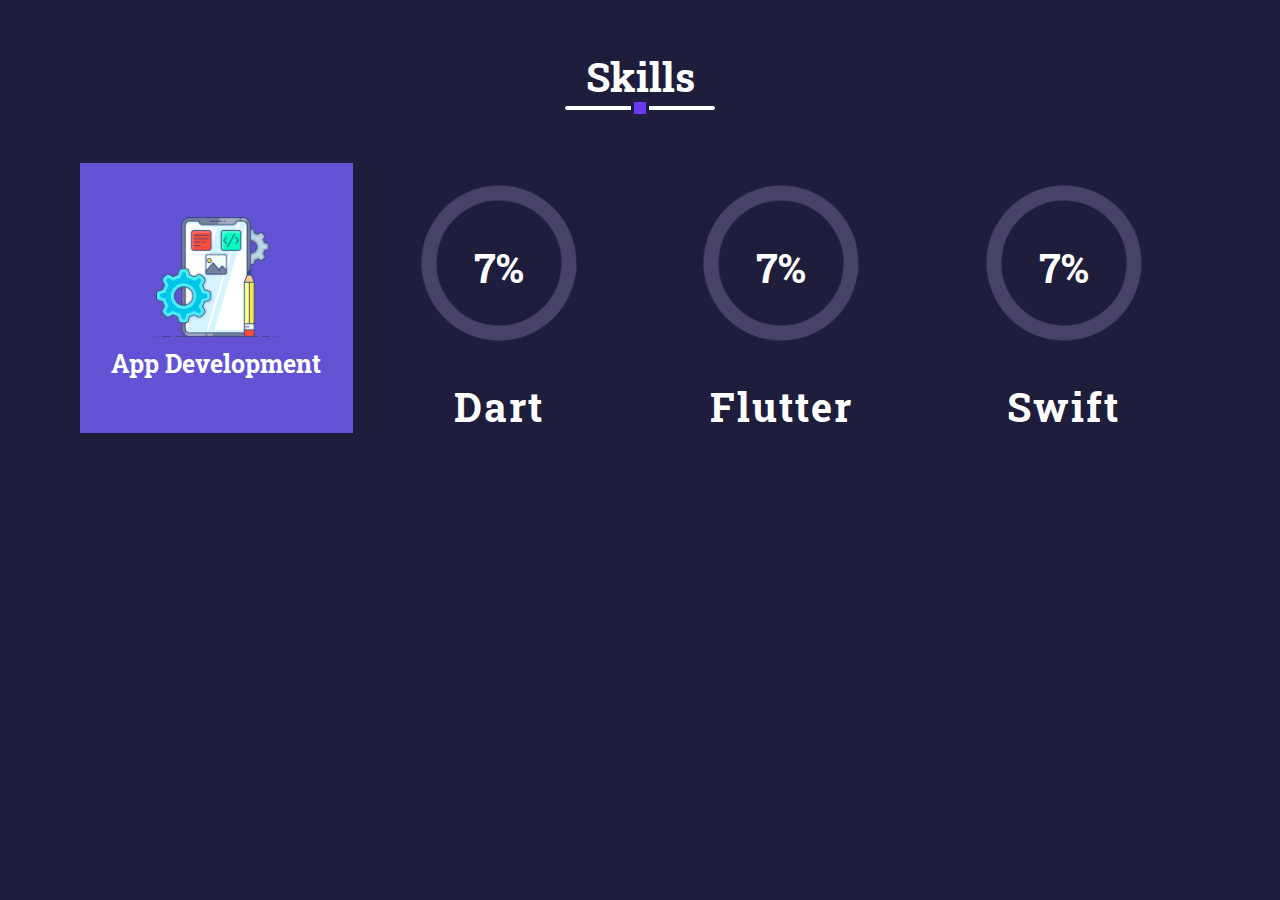
<file: modern-skills-section/index.html>
<!DOCTYPE html>
<html lang="en">

  <head>
    <meta charset="UTF-8" />
    <meta http-equiv="X-UA-Compatible" content="IE=edge" />
    <meta name="viewport" content="width=device-width, initial-scale=1.0" />
    <title>Document</title>
    <link rel="stylesheet" href="style.css" />
  </head>

  <body>
    <section id="skills">
      <div class="container">
        <h1 class="section-heading">Skills</h1>
      </div>
      <div class="container">
        <div class="progress_container">
          <div class="box">
            <img src="app-development.png" alt="App" />
            <h5 class="item-heading">App Development</h5>
          </div>
          <div class="box">
            <div class="skill">
              <svg>
                <circle cx="100" cy="100" r="70"></circle>
                <circle
                  cx="100"
                  cy="100"
                  r="70"
                  class="progress"
                  data-value="90"
                  data-stroke="#3574f7"
                  data-time="90"
                ></circle>
                <circle
                  cx="100"
                  cy="100"
                  r="70"
                  class="progress"
                  data-value="75"
                  data-stroke="#6a38f1"
                  data-time="90"
                ></circle>
                <circle
                  cx="100"
                  cy="100"
                  r="70"
                  class="progress"
                  data-value="60"
                  data-stroke="#00c5ea"
                  data-time="90"
                ></circle>
              </svg>
              <span class="data-progress" data-value="90"></span>
            </div>
            <strong>Dart</strong>
          </div>
          <div class="box">
            <div class="skill">
              <svg>
                <circle cx="100" cy="100" r="70"></circle>
                <circle
                  cx="100"
                  cy="100"
                  r="70"
                  class="progress"
                  data-value="80"
                  data-stroke="#6352d3"
                  data-time="80"
                ></circle>
                <circle
                  cx="100"
                  cy="100"
                  r="70"
                  class="progress"
                  data-value="65"
                  data-stroke="#3574f7"
                  data-time="80"
                ></circle>
                <circle
                  cx="100"
                  cy="100"
                  r="70"
                  class="progress"
                  data-value="50"
                  data-stroke="#1ba0fb"
                  data-time="80"
                ></circle>
              </svg>
              <span class="data-progress" data-value="80"></span>
            </div>
            <strong>Flutter</strong>
          </div>
          <div class="box">
            <div class="skill">
              <svg>
                <circle cx="100" cy="100" r="70"></circle>
                <circle
                  cx="100"
                  cy="100"
                  r="70"
                  class="progress"
                  data-value="60"
                  data-stroke="#ff7741"
                  data-time="60"
                ></circle>
                <circle
                  cx="100"
                  cy="100"
                  r="70"
                  class="progress"
                  data-value="45"
                  data-stroke="#c11c92"
                  data-time="60"
                ></circle>
                <circle
                  cx="100"
                  cy="100"
                  r="70"
                  class="progress"
                  data-value="30"
                  data-stroke="#7201d7"
                  data-time="60"
                ></circle>
              </svg>
              <span class="data-progress" data-value="60"></span>
            </div>
            <strong>Swift</strong>
          </div>
        </div>
      </div>
    </section>
    <script src="script.js"></script>
  </body>

</html>
</file>
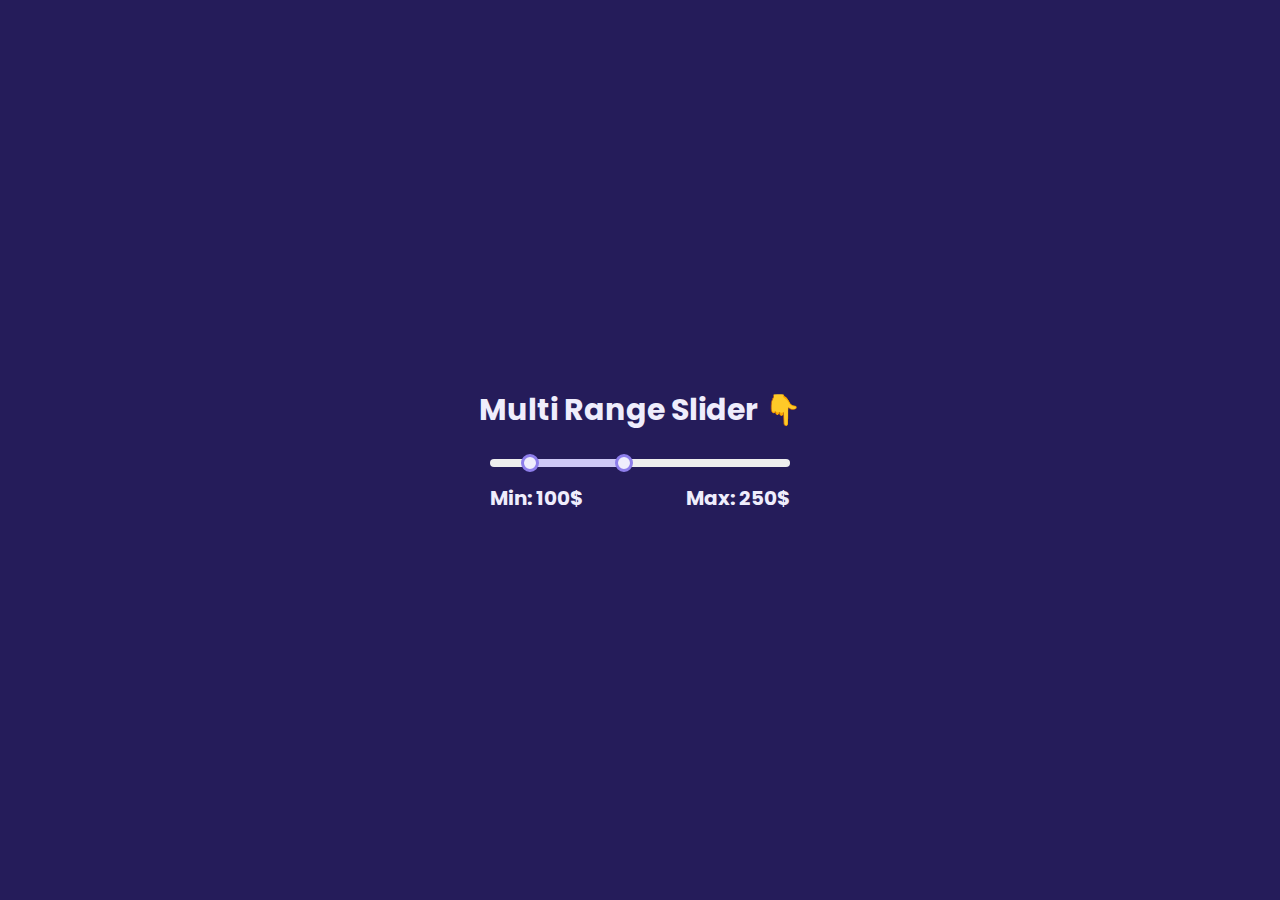
<file: multi-range-slider/index.html>
<!DOCTYPE html>
<html lang="en">

  <head>
    <meta charset="UTF-8">
    <meta http-equiv="X-UA-Compatible" content="IE=edge">
    <meta name="viewport" content="width=device-width, initial-scale=1.0">
    <title>Multi Range Slider</title>
    <link rel="stylesheet" href="style.css">
  </head>

  <body>
    <h1 class="heading">Multi Range Slider 👇</h1>
    <div class="wrapper">
      <div class="multi-range-slider">
        <input type="range" id="input-left" min="50" max="500" value="100">
        <input type="range" id="input-right" min="50" max="500" value="250">
        <div class="slider">
          <div class="track"></div>
          <div class="range"></div>
        </div>
      </div>
      <div class="price__wrapper">
        <span class="price-from">50</span>
        <span class="price-to">500</span>
      </div>
    </div>
    <script src="script.js"></script>
  </body>

</html>
</file>
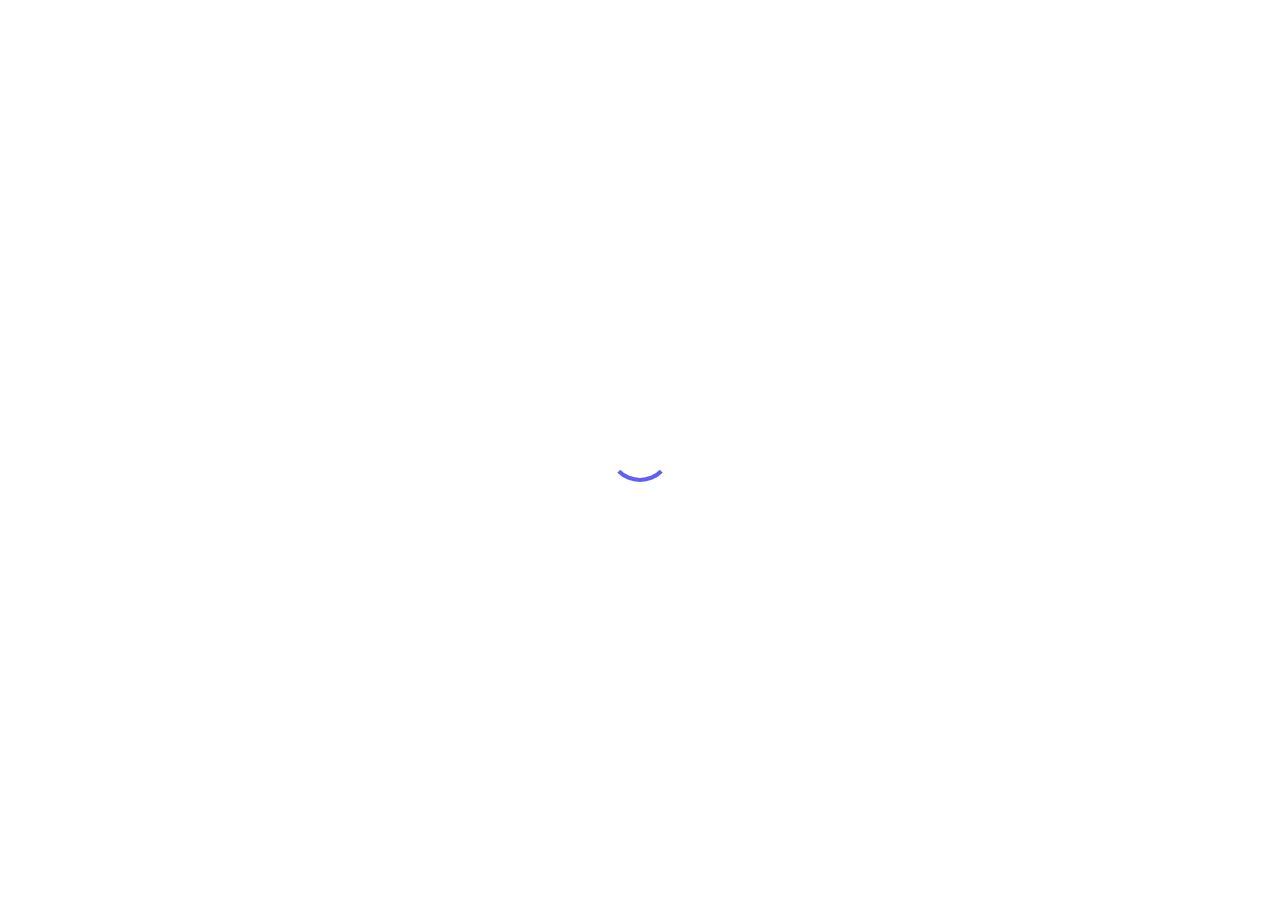
<file: New Year Countdown Timer/index.html>
<!DOCTYPE html>
<html lang="en">
  <head>
    <meta charset="UTF-8" />
    <meta http-equiv="X-UA-Compatible" content="IE=edge" />
    <meta name="viewport" content="width=device-width, initial-scale=1.0" />
    <title>New Year Countdown Timer</title>
    <link rel="stylesheet" href="style.css" />
  </head>
  <body>
    <div class="loader">
        <div class="loader-icon"></div>
    </div>
    <div class="container">
      <h1 class="heading">New Year</h1>
      <div class="timer-box">
        <div class="box">
          <h2 class="day">00</h2>
          <span>Day</span>
        </div>
        <div class="box">
          <h2 class="hour">00</h2>
          <span>Hours</span>
        </div>
        <div class="box">
          <h2 class="minutes">00</h2>
          <span>Minutes</span>
        </div>
        <div class="box">
          <h2 class="second">00</h2>
          <span>Seconds</span>
        </div>
      </div>
    </div>
    <script src="script.js"></script>
  </body>
</html>
</file>
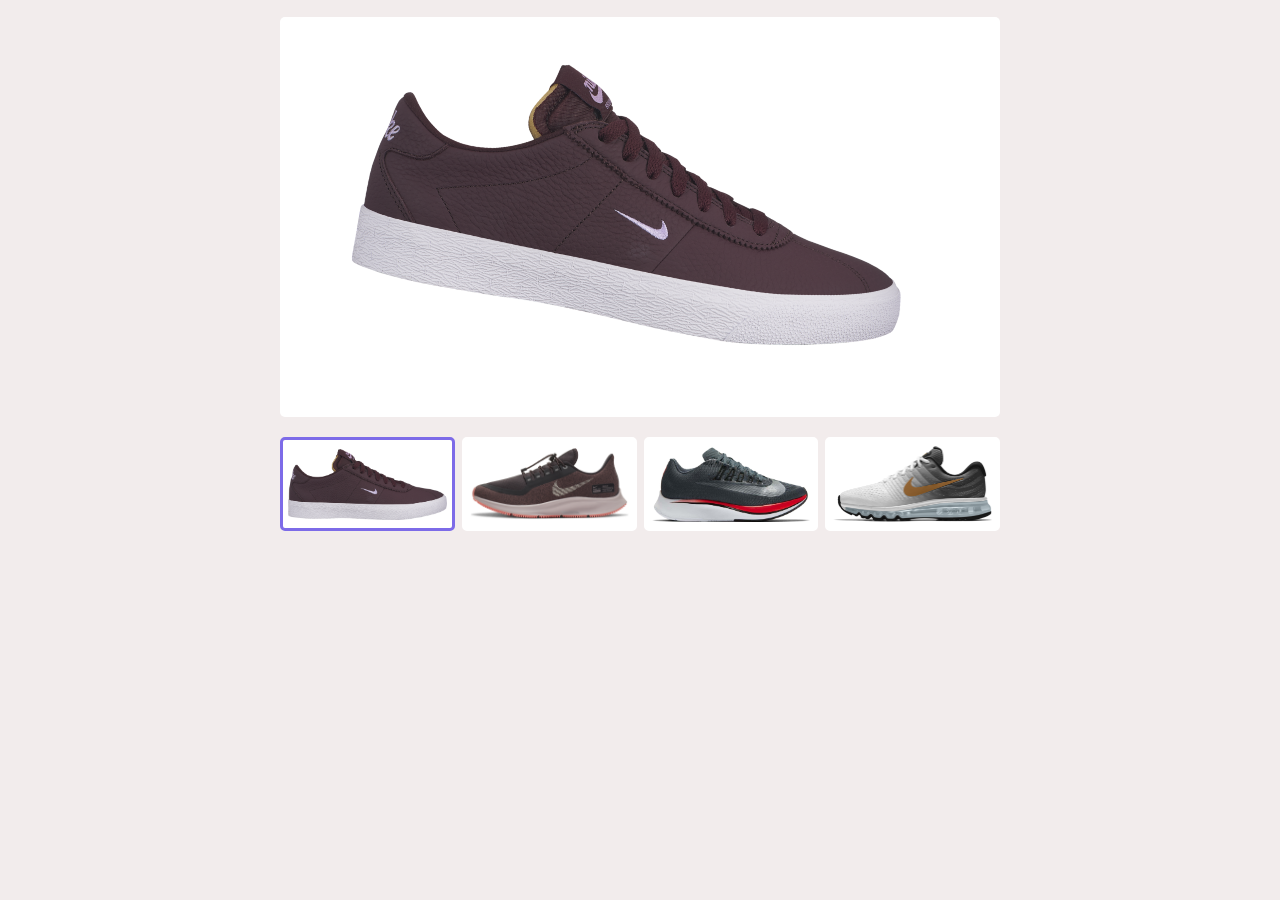
<file: product image gallery/index.html>
<!DOCTYPE html>
<html lang="en">
  <head>
    <meta charset="UTF-8" />
    <meta http-equiv="X-UA-Compatible" content="IE=edge" />
    <meta name="viewport" content="width=device-width, initial-scale=1.0" />
    <title>Product Image gallery</title>
    <link rel="stylesheet" href="style.css" />
  </head>
  <body>
    <div class="container">
      <div class="product_image_gallery">
        <div class="product-img">
          <img
            src="images/shoe-01.png"
            alt="Product Image"
            class="product-main-img"
            data-index="1"
          />
        </div>
        <div class="product-thumbnail-container">
          <div class="product-thumbnail active">
            <img
              src="images/shoe-01.png"
              alt="thumbnail Image"
              data-index="1"
            />
          </div>
          <div class="product-thumbnail">
            <img
              src="images/shoe-02.png"
              alt="thumbnail Image"
              data-index="2"
            />
          </div>
          <div class="product-thumbnail">
            <img
              src="images/shoe-03.png"
              alt="thumbnail Image"
              data-index="3"
            />
          </div>
          <div class="product-thumbnail">
            <img
              src="images/shoe-04.png"
              alt="thumbnail Image"
              data-index="4"
            />
          </div>
        </div>
      </div>
    </div>
    <script src="script.js"></script>
  </body>
</html>
</file>
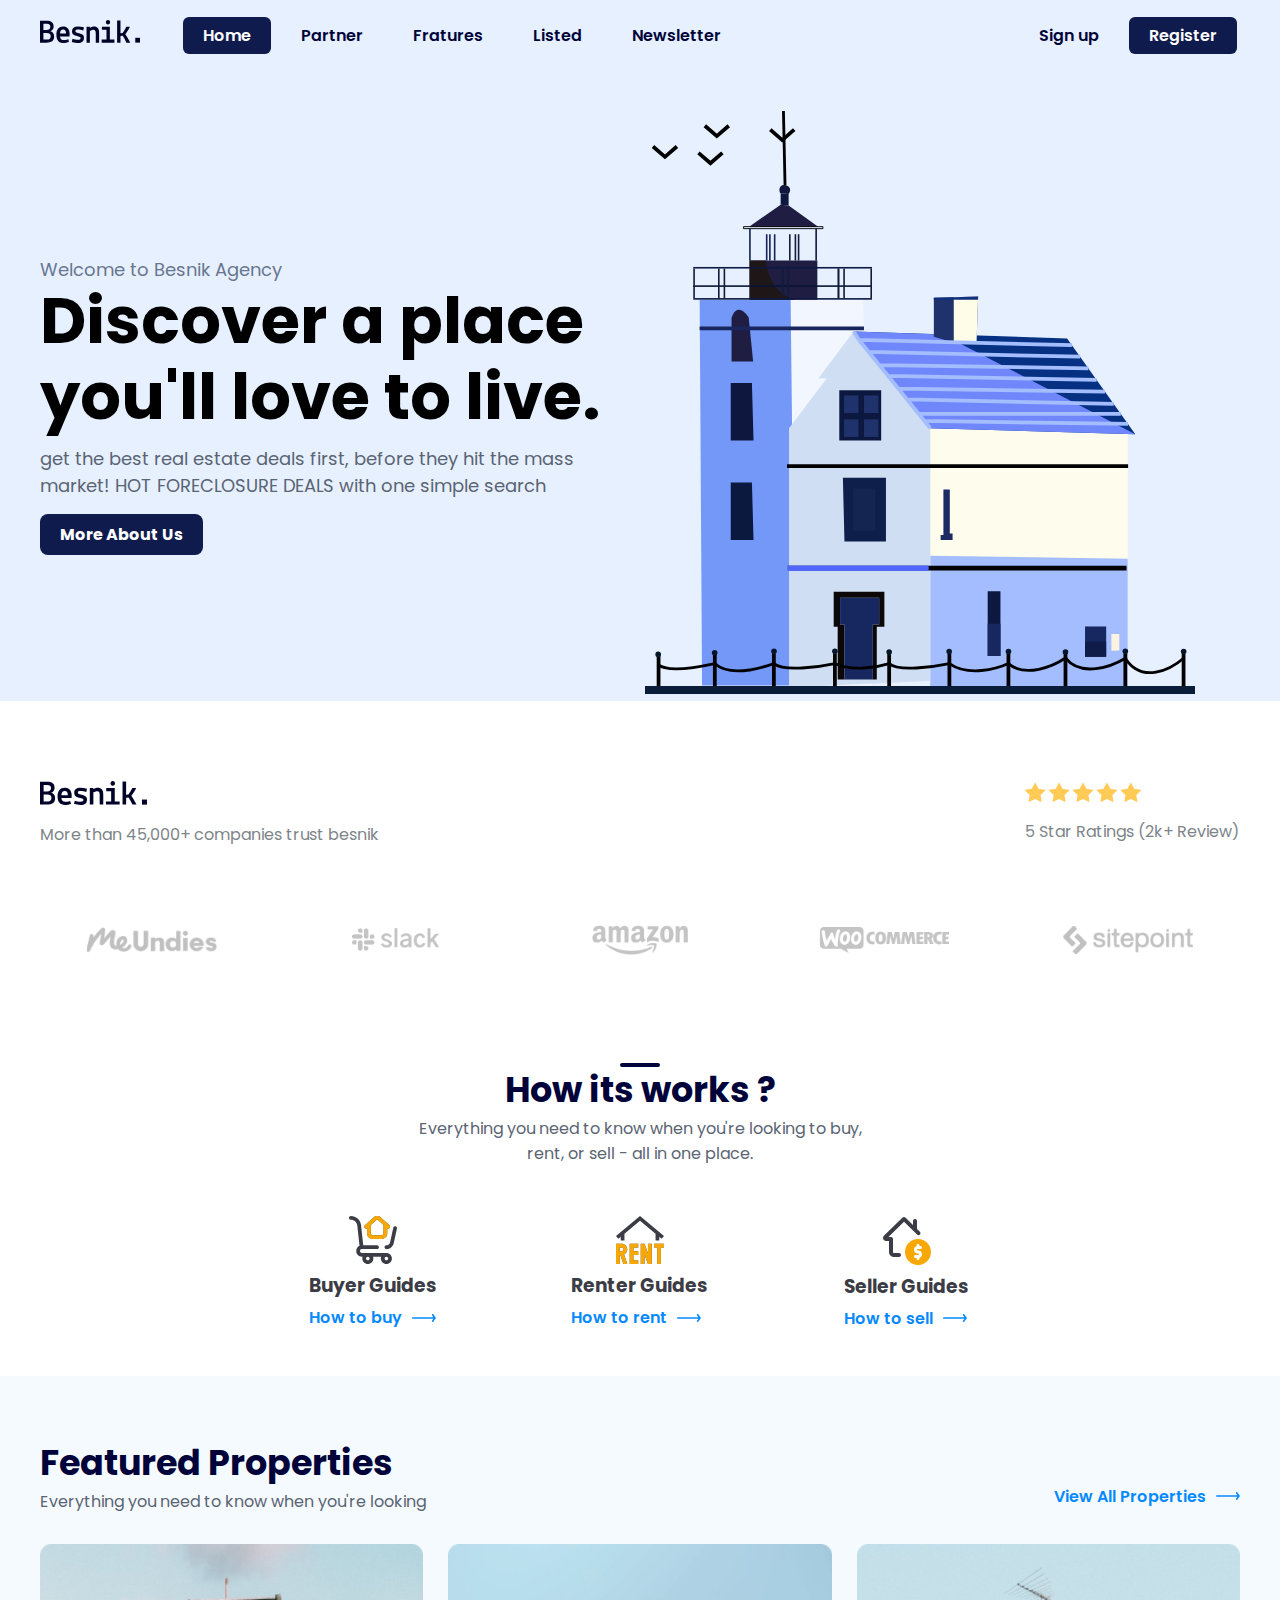
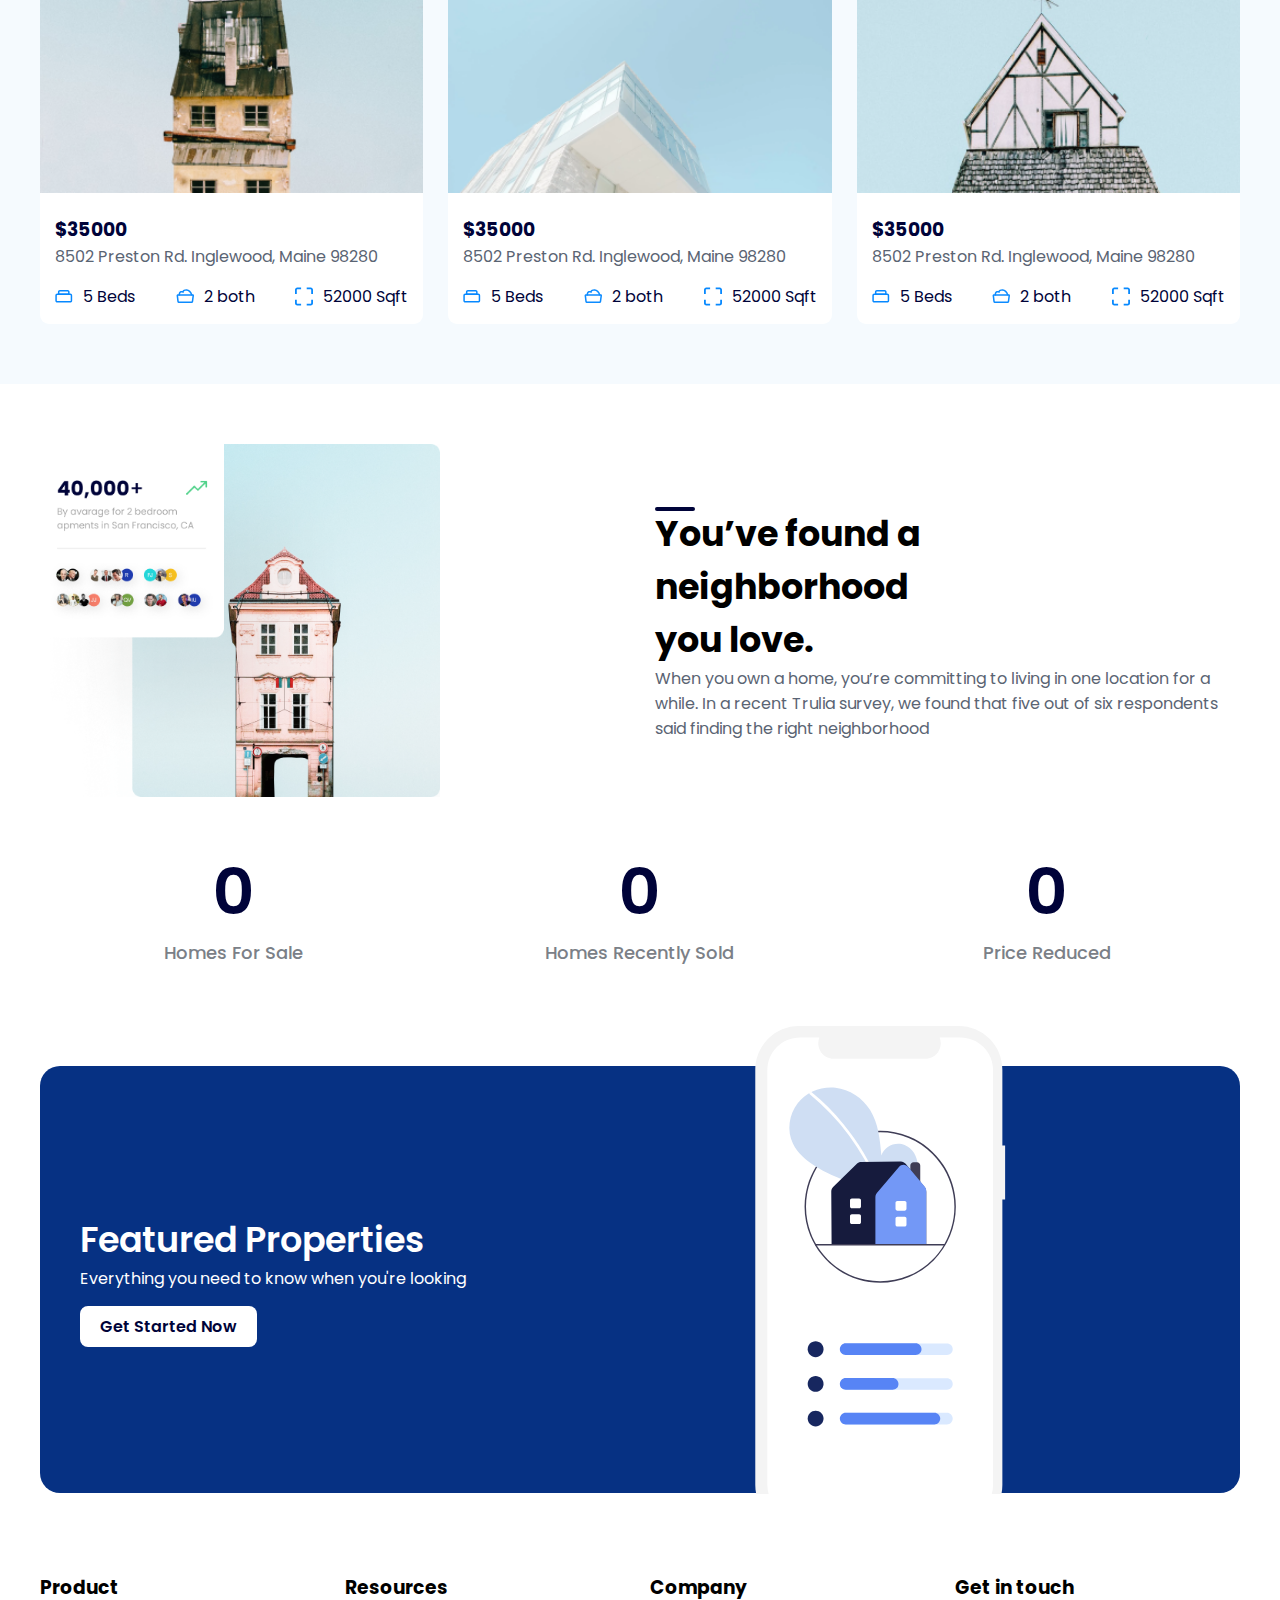
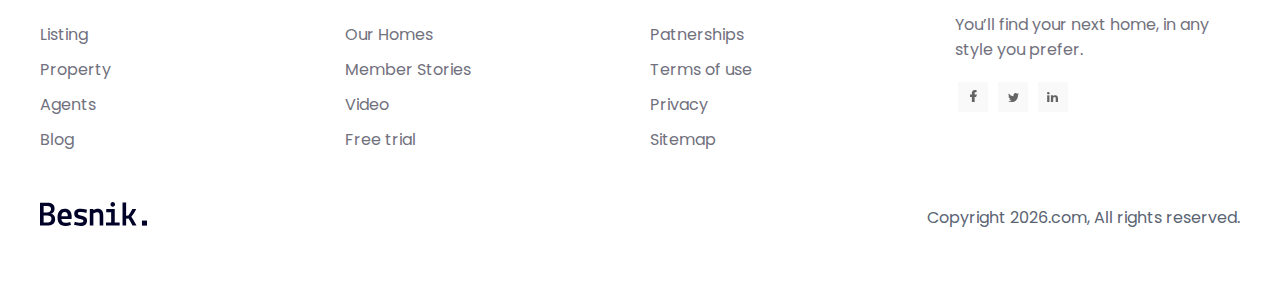
<file: real-estate/index.html>
<!DOCTYPE html>
<html lang="en">

  <head>
    <meta charset="UTF-8">
    <meta http-equiv="X-UA-Compatible" content="IE=edge">
    <meta name="viewport" content="width=device-width, initial-scale=1.0">
    <title>Besnik.</title>
    <link rel="shortcut icon" href="images/works-icon-1.svg" type="image/x-icon">
    <link rel="stylesheet" href="css/style.css">
  </head>

  <body>
    <!-- Hero-section-start -->
    <section id="hero">
      <!-- Navigation-start -->
      <header>
        <div class="container">
          <nav class="navigation">
            <a href="index.html" class="logo">
              <img src="images/logo.svg" alt="Logo">
            </a>
            <div class="mobile_menu_icon">
              <div class="mobile_menu_toggle"></div>
            </div>
            <ul class="nav_menu">
              <div class="nav_links">
                <li class="nav_list">
                  <a href="#hero" class="nav_link active">Home</a>
                </li>
                <li class="nav_list">
                  <a href="#partner" class="nav_link">Partner</a>
                </li>
                <li class="nav_list">
                  <a href="#hows-it-work" class="nav_link">Fratures</a>
                </li>
                <li class="nav_list">
                  <a href="#featured-properties" class="nav_link">Listed</a>
                </li>
                <li class="nav_list">
                  <a href="#newsletter" class="nav_link">Newsletter</a>
                </li>
              </div>
              <div class="cta_links">
                <li class="nav_list">
                  <a href="#!" class="nav_link">Sign up</a>
                </li>
                <li class="nav_list">
                  <a href="#!" class="nav_link btn-primary">Register</a>
                </li>
              </div>
            </ul>
          </nav>
        </div>
      </header>
      <!-- Navigation-end -->
      <div class="container">
        <div class="hero_container">
          <div class="hero_content">
            <span class="hero-title">Welcome to Besnik Agency</span>
            <h1 class="hero-heading">Discover a place you'll love to live.</h1>
            <p class="paragraph">
              get the best real estate deals first, before they hit the mass market! HOT FORECLOSURE DEALS with one simple search
            </p>
            <a href="#!" class="btn btn-primary">More About Us</a>
          </div>
          <div class="hero_image">
            <img src="images/hero-illustration.svg" alt="Hero Image">
          </div>
        </div>
      </div>
    </section>
    <!-- Hero-section-end -->
    <!-- partner-section-start -->
    <section id="partner">
      <div class="container">
        <div class="partner-top">
          <div class="partner-left">
            <img src="images/logo.svg" alt="Logo" class="logo">
            <p class="text-light">
              More than 45,000+ companies trust besnik
            </p>
          </div>
          <div class="partner-right">
            <img src="images/star.svg" alt="Star" class="star">
            <p class="text-light">
              5 Star Ratings (2k+ Review)
            </p>
          </div>
        </div>
        <div class="partner-bottom">
          <div>
            <img src="images/client-1.png" alt="company" class="partner-company">
          </div>
          <div>
            <img src="images/client-2.png" alt="company" class="partner-company">
          </div>
          <div>
            <img src="images/client-3.png" alt="company" class="partner-company">
          </div>
          <div>
            <img src="images/client-4.png" alt="company" class="partner-company">
          </div>
          <div>
            <img src="images/client-5.png" alt="company" class="partner-company">
          </div>
        </div>
      </div>
    </section>
    <!-- partner-section-end -->
    <!-- Hows-its-work-section-start -->
    <section id="hows-it-work">
      <div class="container">
        <div class="section-center">
          <h1 class="works-heading text-dark">How its works ?</h1>
          <p class="text-light">
            Everything you need to know when you're looking to buy, rent, or sell - all in one place.
          </p>
        </div>
      </div>
      <div class="container">
        <div class="seller-types">
          <div class="seller-type">
            <img src="images/works-icon-1.svg" alt="seller" class="seller-img">
            <h3 class="text-dark-50">
              Buyer Guides
            </h3>
            <a href="#!" class="btn-secondary">How to buy <img src="images/arrow-right.svg" alt="Arrow"></a>
          </div>
          <div class="seller-type">
            <img src="images/works-icon-2.svg" alt="seller" class="seller-img">
            <h3 class="text-dark-50">
              Renter Guides
            </h3>
            <a href="#!" class="btn-secondary">How to rent <img src="images/arrow-right.svg" alt="Arrow"></a>
          </div>
          <div class="seller-type">
            <img src="images/works-icon-3.svg" alt="seller" class="seller-img">
            <h3 class="text-dark-50">
              Seller Guides
            </h3>
            <a href="#!" class="btn-secondary">How to sell <img src="images/arrow-right.svg" alt="Arrow"></a>
          </div>
        </div>
      </div>
    </section>
    <!-- Hows-its-work-section-end -->
    <!-- Featured-Properties-section-start -->
    <section id="featured-properties">
      <div class="container">
        <div class="featured-section-top">
          <div>
            <h1 class="section-heading text-dark">Featured Properties</h1>
            <p class="text-light">
              Everything you need to know when you're looking
            </p>
          </div>
          <div>
            <a href="#!" class="btn-secondary">View All Properties <img src="images/arrow-right.svg" alt="Arrow"></a>
          </div>
        </div>
      </div>
      <div class="container">
        <div class="featured-section-bottom">
          <div class="featured-item">
            <img src="images/properties-1.png" alt="Featured" class="featured-img">
            <div class="content-wrapper">
              <h3 class="text-dark">$35000</h3>
              <p class="text-light">8502 Preston Rd. Inglewood, Maine 98280</p>
              <div class="deatils-short">
                <div>
                  <img src="images/properties-icon-1.svg" alt="Icon" class="featured-icon">
                  <p class="text-dark">5 Beds</p>
                </div>
                <div>
                  <img src="images/properties-icon-2.svg" alt="Icon" class="featured-icon">
                  <p class="text-dark">2 both</p>
                </div>
                <div>
                  <img src="images/properties-icon-3.svg" alt="Icon" class="featured-icon">
                  <p class="text-dark">52000 Sqft</p>
                </div>
              </div>
            </div>
          </div>
          <div class="featured-item">
            <img src="images/properties-2.png" alt="Featured" class="featured-img">
            <div class="content-wrapper">
              <h3 class="text-dark">$35000</h3>
              <p class="text-light">8502 Preston Rd. Inglewood, Maine 98280</p>
              <div class="deatils-short">
                <div>
                  <img src="images/properties-icon-1.svg" alt="Icon" class="featured-icon">
                  <p class="text-dark">5 Beds</p>
                </div>
                <div>
                  <img src="images/properties-icon-2.svg" alt="Icon" class="featured-icon">
                  <p class="text-dark">2 both</p>
                </div>
                <div>
                  <img src="images/properties-icon-3.svg" alt="Icon" class="featured-icon">
                  <p class="text-dark">52000 Sqft</p>
                </div>
              </div>
            </div>
          </div>
          <div class="featured-item">
            <img src="images/properties-3.png" alt="Featured" class="featured-img">
            <div class="content-wrapper">
              <h3 class="text-dark">$35000</h3>
              <p class="text-light">8502 Preston Rd. Inglewood, Maine 98280</p>
              <div class="deatils-short">
                <div>
                  <img src="images/properties-icon-1.svg" alt="Icon" class="featured-icon">
                  <p class="text-dark">5 Beds</p>
                </div>
                <div>
                  <img src="images/properties-icon-2.svg" alt="Icon" class="featured-icon">
                  <p class="text-dark">2 both</p>
                </div>
                <div>
                  <img src="images/properties-icon-3.svg" alt="Icon" class="featured-icon">
                  <p class="text-dark">52000 Sqft</p>
                </div>
              </div>
            </div>
          </div>
        </div>
      </div>
    </section>
    <!-- Featured-Properties-section-end -->
    <!-- Feature-02-section-start -->
    <section id="feature-two">
      <div class="container">
        <div class="found-container">
          <div>
            <img src="images/found.png" alt="Found">
          </div>
          <div class="found-content">
            <h1 class="section-heading">
              You’ve found a <br> neighborhood <br> you love.
            </h1>
            <p class="text-light">
              When you own a home, you’re committing to living in one location for a while. In a recent Trulia survey, we found that five out of six respondents said finding the right neighborhood
            </p>
          </div>
        </div>
        <div class="counter-container">
          <div class="counter">
            <h3 class="text-dark" data-target="2500">0</h3>
            <span class="text-dark-50">Homes For Sale</span>
          </div>
          <div class="counter">
            <h3 class="text-dark" data-target="3000">0</h3>
            <span class="text-dark-50">Homes Recently Sold</span>
          </div>
          <div class="counter">
            <h3 class="text-dark" data-target="2100">0</h3>
            <span class="text-dark-50">Price Reduced</span>
          </div>
        </div>
      </div>
    </section>
    <!-- Feature-02-section-end -->
    <!-- Newsletter-section-start -->
    <section id="newsletter">
      <div class="container">
        <div class="newsletter">
          <div class="newsletter-content">
            <h1 class="text-white">Featured Properties</h1>
            <p class="text-white">Everything you need to know when you're looking</p>
            <a href="#!" class="btn">Get Started Now</a>
          </div>
          <div class="newsletter-image">
            <img src="images/newsletter-img.svg" alt="Newsletter" class="newsletter_img">
          </div>
        </div>
      </div>
    </section>
    <!-- Newsletter-section-end -->
    <!-- Footer-section-start -->
    <section id="footer">
      <div class="container">
        <div class="footer-container">
          <div class="footer-item">
            <h3 class="footer-heading">Product</h3>
            <ul class="footer-links">
              <li>
                <a href="#!" class="footer-link">Listing</a>
              </li>
              <li>
                <a href="#!" class="footer-link">Property</a>
              </li>
              <li>
                <a href="#!" class="footer-link">Agents</a>
              </li>
              <li>
                <a href="#!" class="footer-link">Blog</a>
              </li>
            </ul>
          </div>
          <div class="footer-item">
            <h3 class="footer-heading">Resources</h3>
            <ul class="footer-links">
              <li>
                <a href="#!" class="footer-link">Our Homes</a>
              </li>
              <li>
                <a href="#!" class="footer-link">Member Stories</a>
              </li>
              <li>
                <a href="#!" class="footer-link">Video</a>
              </li>
              <li>
                <a href="#!" class="footer-link">Free trial</a>
              </li>
            </ul>
          </div>
          <div class="footer-item">
            <h3 class="footer-heading">Company</h3>
            <ul class="footer-links">
              <li>
                <a href="#!" class="footer-link">Patnerships</a>
              </li>
              <li>
                <a href="#!" class="footer-link">Terms of use</a>
              </li>
              <li>
                <a href="#!" class="footer-link">Privacy</a>
              </li>
              <li>
                <a href="#!" class="footer-link">Sitemap</a>
              </li>
            </ul>
          </div>
          <div class="footer-item">
            <h3 class="footer-heading">Get in touch</h3>
            <p class="text-dark">
              You’ll find your next home, in any style you prefer.
            </p>
            <ul class="social-links">
              <li>
                <a href="#!">
                  <img src="images/social-icon-1.svg" alt="Icon">
                </a>
              </li>
              <li>
                <a href="#!">
                  <img src="images/social-icon-2.svg" alt="Icon">
                </a>
              </li>
              <li>
                <a href="#!">
                  <img src="images/social-icon-3.svg" alt="Icon">
                </a>
              </li>
            </ul>
          </div>
        </div>
        <div class="footer-bottom">
          <div>
            <img src="images/logo.svg" alt="Logo" class="logo">
          </div>
          <div>
            <span class="text-light">
             Copyright <span class="year">2022</span>.com, All rights reserved.
            </span>
          </div>
        </div>
      </div>
    </section>
    <div class="scroll-btn">
      <img src="images/arrow-up-outline.svg" alt="Arrow">
    </div>
    <!-- Footer-section-end -->
    <script src="js/script.js"></script>
  </body>

</html>
</file>
<file: modern-skills-section/style.css>
@import url('https://fonts.googleapis.com/css2?family=Roboto+Slab:wght@700&display=swap');
*,
*:after,
*:before {
  box-sizing: border-box;
  margin: 0;
  padding: 0;
}

:root {
  --bg: #1E1D3C;
  --transition: stroke-dashoffset 0.5s cubic-bezier(0.175, 0.885, 0.32, 1.275) forwards;
  --white: #ffffff;
  --circle-bg: rgba(43, 26, 106, 0.218);
  --section-after: #6A38F1;
  --box: #6352d3;
}

html {
  font-size: 62.5%;
}

body {
  background: var(--bg);
  font-family: 'Roboto Slab', serif;
}

.container {
  max-width: 114rem;
  margin: 0 auto;
  width: calc(100% - 2rem);
  padding: 0 1rem;
}

#skills {
  padding: 4rem 0;
  height: 100%;
  min-height: 100vh;
}

.section-heading {
  padding: 1rem 0;
  text-align: center;
  color: var(--white);
  font-size: 4rem;
  position: relative;
}

.section-heading::after,
.section-heading::before {
  position: absolute;
  content: '';
  left: 50%;
  transform: translateX(-50%);
  bottom: 0.3rem;
}

.section-heading::after {
  width: 1.8rem;
  height: 1.8rem;
  background: var(--section-after);
  border: 0.3rem solid var(--bg);
  bottom: -0.4rem;
}

.section-heading::before {
  width: 15rem;
  height: 0.4rem;
  background: var(--white);
  border-radius: 1rem;
}

.progress_container {
  padding: 5rem 0;
  position: relative;
  display: grid;
  grid-template-columns: repeat(auto-fit, minmax(210px, 1fr));
  gap: 1rem;
  font-size: 2.5rem;
  color: var(--white);
  text-align: center;
}

.progress_container .box {
  width: 100%;
  display: flex;
  gap: 1rem;
  flex-direction: column;
  align-items: center;
  justify-content: center;
}

.box:first-child {
  padding: 3rem 1rem;
  background: var(--box);
}

.box img {
  width: 12rem;
}

.item-heading {
  font-size: 2.5rem;
}

.skill {
  position: relative;
}

svg {
  width: 20rem;
  height: 20rem;
  transform: rotate(278deg);
  transform-origin: center;
}

circle {
  stroke-width: 1.5rem;
  fill: none;
  transition: all 0.5s ease;
}

circle:nth-child(1) {
  stroke: var(--circle-bg);
  filter: drop-shadow(0 0 0.001rem var(--white));
}

.progress {
  stroke: var(--stroke);
  position: relative;
  z-index: 1;
  transition: var(--transition);
  stroke-dasharray: var(--stroke-dasharray);
  stroke-dashoffset: var(--stroke-dasharray);
  animation: progress var(--animation-time) ease-in forwards;
  --webkit-stroke-position: inside;
  stroke-linecap: round;
}

@keyframes progress {
  to {
    stroke-dashoffset: var(--stroke-dashoffset);
  }
}

.skill .data-progress {
  position: absolute;
  color: var(--white);
  font-size: 4rem;
  font-weight: bold;
  left: 50%;
  top: 50%;
  transform: translate(-50%, -50%);
}

.box strong {
  font-size: 4rem;
  letter-spacing: 0.2rem;
}
</file>
<file: multi-range-slider/style.css>
@import url('https://fonts.googleapis.com/css2?family=Poppins:wght@400;500;600;700&display=swap');
*,
*::before,
*::after {
  margin: 0;
  padding: 0;
  box-sizing: border-box;
}

html {
  font-size: 62.5%;
  font-family: 'Poppins', sans-serif;
}

:root {
  --bg: #251c5a;
  --range-thumb-bg: #efedfc;
  --range-thumb-br: #8e7eeb;
  --track-bg: #eeeeee;
  --track-active-bg: #cec8f6;
  --text: #efedfc;
}

body {
  height: 100vh;
  font-size: 1.6rem;
  background: var(--bg);
  display: flex;
  align-items: center;
  justify-content: center;
  flex-direction: column;
  gap: 2rem;
}

.wrapper {
  width: 30rem;
  display: flex;
  align-items: center;
  justify-content: center;
  flex-direction: column;
}

.heading {
  font-size: 3rem;
  color: var(--text);
}

.multi-range-slider {
  position: relative;
  width: 100%;
  height: 2rem;
  display: block;
}

input[type="range"] {
  -webkit-appearance: none;
  -moz-appearance: none;
  width: 100%;
  background: transparent;
  appearance: none;
  position: absolute;
  z-index: 10;
  height: 100%;
  pointer-events: none;
}

input[type="range"]::-webkit-slider-thumb {
  -webkit-appearance: none;
}

input[type="range"].hover.active::-webkit-slider-thumb {
  background: var(--range-thumb-br);
  border: 0.35rem solid var(--range-thumb-bg);
  box-shadow: 0 0 2rem 0.5rem var(--range-thumb-br);
}

input[type="range"]:focus {
  outline: none;
}

input[type="range"]::-ms-track {
  width: 100%;
  cursor: pointer;
  background: transparent;
  border-color: transparent;
  color: transparent;
}

input[type="range"]::-webkit-slider-thumb {
  pointer-events: all;
  -webkit-appearance: none;
  cursor: pointer;
  border: 0 none;
  width: 1.8rem;
  height: 1.8rem;
  background: var(--range-thumb-bg);
  border: 0.35rem solid var(--range-thumb-br);
  border-radius: 50%;
}

input[type="range"]::-moz-slider-thumb {
  pointer-events: all;
  cursor: pointer;
  border: 0 none;
  width: 1.8rem;
  height: 1.8rem;
  background: var(--range-thumb-bg);
  border: 0.35rem solid var(--range-thumb-br);
  border-radius: 50%;
}

input[type="range"]::-moz-focus-outer {
  border: 0;
}

input[type="range"]::-ms-thumb {
  pointer-events: all;
  cursor: pointer;
  border: 0 none;
  width: 1.8rem;
  height: 1.8rem;
  background: var(--range-thumb-bg);
  border: 0.35rem solid var(--range-thumb-br);
  border-radius: 50%;
}

.slider {
  position: absolute;
  width: 100%;
  top: 0.6rem;
  z-index: 1;
  height: 0.8rem;
}

.slider>.track {
  position: absolute;
  z-index: 1;
  left: 0;
  right: 0;
  bottom: 0;
  top: 0;
  border-radius: 5rem;
  background-color: var(--track-bg);
}

.slider>.range {
  position: absolute;
  z-index: 2;
  top: 0;
  bottom: 0;
  border-radius: 5rem;
  background: var(--track-active-bg);
}

.price__wrapper {
  width: 100%;
  color: var(--text);
  display: flex;
  justify-content: space-between;
  font-size: 2rem;
  margin-top: 1rem;
  font-weight: bold;
}
</file>
<file: New Year Countdown Timer/style.css>
@import url('https://fonts.googleapis.com/css2?family=Rubik:wght@400;500;700;800&display=swap');
*,
*::after,
*::before {
  margin: 0;
  padding: 0;
  box-sizing: border-box;
}
body {
  font-family: 'Rubik', sans-serif;
}
.loader {
  width: 100%;
  height: 100vh;
  position: fixed;
  background: #fff;
  display: flex;
  justify-content: center;
  align-items: center;
}
.loader.active {
  opacity: 0;
  visibility: hidden;
  display: none;
  transition: all 0.5s ease-in-out;
}
.loader-icon {
  width: 4rem;
  height: 4rem;
  border-radius: 50%;
  border-bottom: 0.3rem solid rgb(96, 94, 243);
  border-top: 0.3rem solid transparent;
  border-left: 0.3rem solid transparent;
  border-right: 0.3rem solid transparent;
  animation: loader 0.5s linear infinite;
}
@keyframes loader {
  0% {
    transform: rotate(0deg);
  }
  100% {
    transform: rotate(350deg);
  }
}
.container {
  padding: 2rem;
  width: 100%;
  height: 100vh;
  background: rgb(96, 94, 243);
  color: #fff;
  display: flex;
  align-items: center;
  justify-content: center;
  flex-direction: column;
  gap: 2rem;
}
.heading {
  font-size: 4rem;
}
.timer-box {
  display: flex;
  gap: 3rem;
  flex-wrap: wrap;
}
.timer-box .box {
  text-align: center;
  background: #5d19fc;
  padding: 1rem;
  border-radius: 0.24rem;
}
.timer-box h2 {
  font-size: 3rem;
  text-shadow: 0 0 0.1rem rgb(247, 247, 247);
}
.timer-box span {
  font-size: 2.3rem;
  font-weight: bold;
}

@media (max-width: 470px) {
  .heading {
    font-size: 2.4rem;
    margin-top: 4rem;
  }
  .container {
    height: 100%;
    padding-bottom: 2rem;
  }
  .timer-box {
    flex-direction: column;
  }
}
@media (max-width: 820px) {
  .container {
    width: 100%;
    height: 100%;
  }
}
</file>
<file: product image gallery/style.css>
* {
  margin: 0;
  padding: 0;
  box-sizing: border-box;
}
:root {
  --white: #fff;
  --bg: #f2ecec;
  --primary: #7d6be8;
}
html {
  font-size: 62.5%;
}
body {
  background: var(--bg);
}
.container {
  max-width: 74rem;
  margin: 0 auto;
  padding: 1.7rem 1rem;
}
.product-img {
  width: 100%;
  height: 40rem;
  position: relative;
  margin-bottom: 2rem;
  border-radius: 0.5rem;
  background: var(--white);
  overflow: hidden;
}
.product-img img {
  width: 55rem;
  height: 37rem;
  object-fit: contain;
  position: absolute;
  left: 50%;
  transform: translateX(-50%) rotate(10deg);
}
@media (max-width: 630px) {
  .product-img {
    height: 30rem;
  }
  .product-img img {
    width: 90%;
    height: 100%;
    padding: 1rem;
  }
}
@media (max-width: 375px) {
  .product-img {
    height: 25rem;
  }
}

.product-img img[data-index='2'],
.product-img img[data-index='4'] {
  transform: translateX(-50%) rotate(-10deg);
}
.product-thumbnail-container {
  display: grid;
  grid-template-columns: repeat(4, 1fr);
  justify-content: center;
  gap: 0.7rem;
}

.product-thumbnail {
  background: var(--white);
  border: 0.3rem solid var(--white);
  padding: 0.5rem;
  border-radius: 0.5rem;
  cursor: pointer;
  transition: all 0.5s ease-in-out;
}
.product-thumbnail.active {
  border: 0.3rem solid var(--primary);
}
.product-thumbnail img {
  width: 100%;
  height: 100%;
  object-fit: contain;
}
.product-down-animation {
  animation: down 0.5s ease;
}
@keyframes down {
  0% {
    top: -100%;
  }
  100% {
    top: 0%;
  }
}
</file>
<file: real-estate/css/style.css>
@import url("https://fonts.googleapis.com/css2?family=Poppins:wght@400;500;600;700&display=swap");
*,
*::before,
*::after {
  margin: 0;
  padding: 0;
  box-sizing: border-box;
  text-decoration: none;
  list-style-type: none;
}

html {
  font-size: 62.5%;
  font-family: "Poppins", sans-serif;
  scroll-behavior: smooth;
}

body {
  font-size: 1.6rem;
}

.container {
  max-width: 122rem;
  margin: 0 auto;
  padding: 0 1rem;
}

.btn {
  display: inline-block;
  margin-top: 1.5rem;
  padding: 0.8rem 2rem;
  border-radius: 0.8rem;
}

.btn-primary {
  background: #0F1B4C;
  color: #ffffff !important;
  font-weight: 700;
}

.btn-secondary {
  color: #0689FF;
  display: flex;
  align-items: center;
  padding: 0.5rem 0;
  font-weight: 600;
  gap: 1rem;
}

.section-heading {
  font-size: 3.5rem;
}

.section-center {
  padding: 2rem 0;
  width: 45.9rem;
  margin: 0 auto;
  text-align: center;
}
@media (max-width: 500px) {
  .section-center {
    width: 100%;
  }
}

.text-dark {
  color: #000339;
}

.text-dark-50 {
  color: #3B3C45;
}

.text-light {
  color: #5A6473;
}

header {
  background: #E6F0FF;
}

.navigation {
  height: 7rem;
  background: #E6F0FF;
  display: flex;
  align-items: center;
  gap: 2rem;
}

.logo img {
  width: 10rem;
  height: auto;
}

.nav_menu {
  width: 100%;
  display: flex;
  justify-content: space-between;
  background: #E6F0FF;
}

.nav_list {
  display: inline-block;
  margin: 0 0.3rem;
}
.nav_list .nav_link {
  padding: 0.7rem 2rem;
  color: #000339;
  font-weight: 600;
  border-radius: 0.6rem;
  transition: all 0.5s ease-in-out;
}
.nav_list .nav_link.active {
  background: #0F1B4C;
  color: #ffffff;
  font-weight: 600;
}

@media (max-width: 980px) {
  .mobile_menu_icon {
    width: 3.5rem;
    height: 3rem;
    display: flex;
    align-items: center;
    cursor: pointer;
  }

  .mobile_menu_toggle {
    background: #000339;
    width: 3.5rem;
    height: 0.35rem;
    position: relative;
    border-radius: 0.35rem;
    transition: all 0.5s ease-in-out;
  }
  .mobile_menu_toggle::before, .mobile_menu_toggle::after {
    position: absolute;
    content: "";
    left: 0;
    width: 100%;
    height: 0.35rem;
    background: #000339;
    border-radius: inherit;
    transition: all 0.5s ease-in-out;
  }
  .mobile_menu_toggle::before {
    transform: translateY(-0.9rem);
  }
  .mobile_menu_toggle::after {
    transform: translateY(0.9rem);
  }
  .mobile_menu_toggle.active {
    background: transparent;
  }
  .mobile_menu_toggle.active::before {
    transform: rotate(45deg);
  }
  .mobile_menu_toggle.active::after {
    transform: rotate(-45deg);
  }

  .navigation {
    justify-content: space-between;
  }

  .nav_menu {
    position: absolute;
    top: 7rem;
    left: 0;
    width: 100%;
    background: #E6F0FF;
    padding: 5rem 0;
    flex-direction: column;
    visibility: hidden;
    pointer-events: none;
    clip-path: circle(0% at 100% 0);
    transition: all 0.5s ease-in-out;
  }
  .nav_menu .nav_list {
    display: block;
    text-align: center;
    margin: 1.5rem 0;
  }
  .nav_menu.active {
    background: #E6F0FF;
    visibility: visible;
    pointer-events: auto;
    display: flex;
    clip-path: circle(150% at 50% 0);
    transition: all 0.5s ease-in-out;
  }
}
.sticky {
  z-index: 1000;
  background: #E6F0FF;
  position: fixed;
  width: 100%;
  top: 0;
  left: 0;
  box-shadow: 0 0 0.4rem #5A6473;
  animation: sticky 0.5s ease-in-out;
}

@keyframes sticky {
  0% {
    transform: translateY(-7rem);
  }
  100% {
    transform: translateY(0rem);
  }
}
#hero {
  background: #E6F0FF;
}
#hero .hero_container {
  display: grid;
  grid-template-columns: repeat(auto-fit, minmax(27rem, 1fr));
  gap: 1rem;
  align-items: center;
  padding: 4rem 0 0 0;
}
#hero .hero_container .hero_content .hero-title {
  color: #687690;
  font-size: 1.8rem;
  margin-bottom: 1rem;
}
#hero .hero_container .hero_content .hero-heading {
  font-size: 6.4rem;
  line-height: 7.6rem;
  margin-bottom: 1rem;
}
@media (max-width: 893px) {
  #hero .hero_container .hero_content .hero-heading {
    font-size: 5.4rem;
    line-height: 5.8rem;
  }
}
@media (max-width: 700px) {
  #hero .hero_container .hero_content .hero-heading {
    font-size: 4rem;
    line-height: 4.6rem;
  }
}
#hero .hero_container .hero_content .paragraph {
  color: #5A6473;
  font-size: 1.8rem;
}
#hero .hero_container .hero_image img {
  max-width: 55rem;
  width: 100%;
  height: auto;
}
@media (max-width: 668px) {
  #hero .hero_container {
    padding: 2rem 0;
    gap: 2rem;
  }
  #hero .hero_container .hero_content {
    grid-row: 2;
  }
  #hero .hero_container .hero_image {
    grid-row: 1;
  }
}

#partner {
  padding: 4rem 0;
}
#partner .partner-top {
  padding: 4rem 0 7rem 0;
  display: flex;
  justify-content: space-between;
  align-items: center;
  flex-wrap: wrap;
}
#partner .partner-top .text-light {
  margin-top: 1rem;
  color: #7d8589;
}
#partner .partner-bottom {
  display: grid;
  grid-template-columns: repeat(auto-fit, minmax(15rem, 1fr));
  gap: 2rem;
  place-items: center;
  place-content: center;
}
#partner .partner-bottom div {
  display: flex;
  align-items: center;
  padding: 0.8rem;
  cursor: pointer;
  border-radius: 0.3rem;
}
#partner .partner-bottom div img {
  width: 13rem;
  height: 3rem;
  object-fit: contain;
}
#partner .partner-bottom div:hover {
  transition: box-shadow 0.5s ease-in-out;
  box-shadow: 0 0 0.6rem 0.01rem rgba(163, 166, 171, 0.3);
}

#hows-it-work {
  padding: 4rem 0;
}
#hows-it-work .container:nth-child(2) {
  max-width: 80rem;
}
#hows-it-work .works-heading {
  position: relative;
  color: #000339;
  font-size: 3.5rem;
}
#hows-it-work .works-heading::before {
  position: absolute;
  content: "";
  left: 50%;
  transform: translateX(-50%);
  width: 4rem;
  height: 0.4rem;
  background: #000339;
  border-radius: 1.2rem;
}
#hows-it-work .seller-types {
  padding-top: 3rem;
  display: grid;
  grid-template-columns: repeat(auto-fit, minmax(20rem, 1fr));
  place-items: center;
  gap: 2rem;
}
#hows-it-work .seller-types .seller-type {
  text-align: center;
}

#featured-properties {
  padding: 6rem 0;
  background: #F5FAFE;
}
#featured-properties .featured-section-top {
  display: flex;
  align-items: flex-end;
  justify-content: space-between;
  flex-wrap: wrap;
  gap: 2rem;
}
#featured-properties .featured-section-bottom {
  padding-top: 3rem;
  display: grid;
  grid-template-columns: repeat(auto-fit, minmax(25rem, 1fr));
  gap: 2.5rem;
}
#featured-properties .featured-section-bottom .featured-item {
  background: #ffffff;
  border-radius: 0.9rem;
}
#featured-properties .featured-section-bottom .featured-item .featured-img {
  width: 100%;
}
#featured-properties .featured-section-bottom .featured-item .content-wrapper {
  padding: 1.5rem;
}
#featured-properties .featured-section-bottom .featured-item .content-wrapper.text-light {
  padding: 1rem 0 0 0;
}
#featured-properties .featured-section-bottom .featured-item .content-wrapper .deatils-short {
  padding-top: 1.5rem;
  display: flex;
  justify-content: space-between;
  gap: 1rem;
  flex-wrap: wrap;
}
@media (max-width: 563px) {
  #featured-properties .featured-section-bottom .featured-item .content-wrapper .deatils-short {
    gap: 1rem;
  }
}
#featured-properties .featured-section-bottom .featured-item .content-wrapper .deatils-short div {
  display: flex;
  gap: 1rem;
}
#featured-properties .featured-section-bottom .featured-item .content-wrapper .deatils-short div img {
  width: 1.8rem;
}

#feature-two {
  padding: 6rem 0;
}
#feature-two .found-container {
  display: grid;
  grid-template-columns: repeat(auto-fit, minmax(30rem, 1fr));
  gap: 3rem;
  justify-content: center;
  align-items: center;
}
#feature-two .found-container .found-content .section-heading {
  position: relative;
}
#feature-two .found-container .found-content .section-heading::before {
  position: absolute;
  content: "";
  left: 0;
  top: 0;
  width: 4rem;
  height: 0.4rem;
  background: #000339;
  border-radius: 0.4rem;
}
@media (max-width: 648px) {
  #feature-two .found-container div:nth-child(1) {
    margin: 0 auto;
  }
}
#feature-two .found-container img {
  width: 40rem;
}
@media (max-width: 920px) {
  #feature-two .found-container img {
    width: 100%;
  }
}
@media (max-width: 648px) {
  #feature-two .found-container img {
    width: 30rem;
  }
}
#feature-two .counter-container {
  padding: 4rem 0 0 0;
  display: grid;
  grid-template-columns: repeat(auto-fit, minmax(15rem, 1fr));
  justify-items: center;
  gap: 2rem;
}
#feature-two .counter-container .counter {
  text-align: center;
}
#feature-two .counter-container .counter .text-dark {
  font-size: 6.4rem;
  font-weight: 600;
}
@media (max-width: 824px) {
  #feature-two .counter-container .counter .text-dark {
    font-size: 4.5rem;
  }
}
@media (max-width: 627px) {
  #feature-two .counter-container .counter .text-dark {
    font-size: 4rem;
  }
}
#feature-two .counter-container .counter span {
  color: #7b8087;
  font-size: 1.8rem;
  font-weight: 500;
}

#newsletter {
  padding: 4rem 0;
}
#newsletter .newsletter {
  background: #063183;
  color: #ffffff;
  border-radius: 2rem;
  display: grid;
  grid-template-columns: repeat(auto-fit, minmax(27rem, 1fr));
  gap: 2rem;
  align-items: center;
  justify-content: center;
}
@media (max-width: 425px) {
  #newsletter .newsletter {
    text-align: center;
  }
}
#newsletter .newsletter .newsletter-content {
  padding: 4rem;
}
@media (max-width: 483px) {
  #newsletter .newsletter .newsletter-content {
    padding: 4rem 2rem;
  }
}
#newsletter .newsletter .newsletter-content h1 {
  font-size: 3.5rem;
  font-weight: 600;
}
#newsletter .newsletter .newsletter-content .btn {
  background: #ffffff;
  color: #000339;
  font-weight: 600;
}
#newsletter .newsletter .newsletter-image {
  width: 100%;
  text-align: center;
}
#newsletter .newsletter .newsletter-image .newsletter_img {
  width: 100%;
  height: 110%;
  margin-top: -4rem;
  margin-bottom: -0.8rem;
}
@media (max-width: 689px) {
  #newsletter .newsletter .newsletter-image .newsletter_img {
    height: 37rem !important;
  }
}
@media (max-width: 574px) {
  #newsletter .newsletter .newsletter-image .newsletter_img {
    width: calc(100% - 10rem);
    margin-left: 10rem !important;
  }
}
@media (max-width: 483px) {
  #newsletter .newsletter .newsletter-image .newsletter_img {
    width: calc(100% - 5rem);
    margin-left: 5rem !important;
  }
}

#footer {
  padding: 3rem 0;
}
#footer .footer-container {
  display: grid;
  grid-template-columns: repeat(auto-fit, minmax(24rem, 1fr));
  gap: 2rem;
}
#footer .footer-container .footer-item .footer-heading {
  padding: 1rem 0;
}
#footer .footer-container .footer-item .footer-links li {
  margin: 1rem 0;
}
#footer .footer-container .footer-item .footer-links li .footer-link {
  color: #71717e;
  font-weight: 400;
}
#footer .footer-container .footer-item .text-dark {
  color: #71717e;
}
#footer .footer-container .footer-item .social-links li {
  margin: 2rem 0.3rem;
  display: inline-block;
  width: 3rem;
  height: 3rem;
  background: #f9f9f9;
  text-align: center;
  line-height: 3rem;
}
#footer .footer-bottom {
  display: flex;
  align-items: center;
  justify-content: space-between;
  flex-wrap: wrap;
  padding: 4rem 0 2rem 0;
  gap: 1rem;
}

.scroll-btn {
  position: fixed;
  right: 1rem;
  bottom: 1rem;
  z-index: 10;
  width: 3.7rem;
  height: 3.7rem;
  background: #063183;
  display: flex;
  align-items: center;
  justify-content: center;
  border-radius: 1rem;
  box-shadow: 0 0 0.3rem 0.1rem #063183;
  cursor: pointer;
  opacity: 0;
  transform: translateY(-10rem);
  transition: all 0.5s ease-in-out;
}
.scroll-btn.active {
  opacity: 1;
  transition: all 0.5s ease-in-out;
  transform: translateY(0);
}
.scroll-btn img {
  width: 2.7rem;
  height: 2.7rem;
}
</file>
